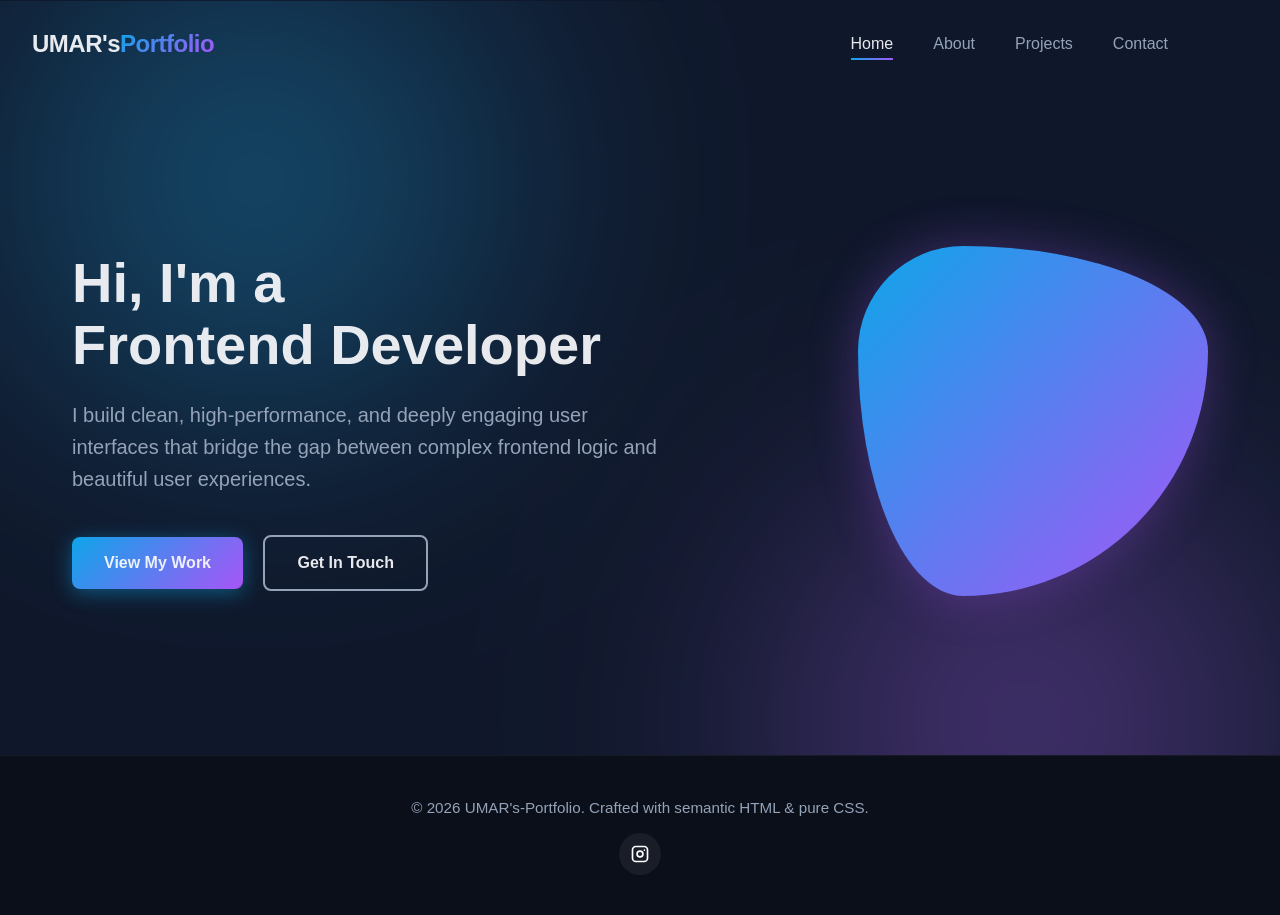
<file: index.html>
<!DOCTYPE html>
<html lang="en">
<head>
    <meta charset="UTF-8">
    <meta name="viewport" content="width=device-width, initial-scale=1.0">
    <title>UMAR's Portfolio</title>
    <link rel="stylesheet" href="style.css">
</head>
<body>
    <div class="aurora-bg"></div>
    <header>
        <!-- Your navigation bar stays here -->
    </header>
        <nav class="nav-container">
            <a href="index.html" class="logo">UMAR's<span>Portfolio</span></a>
            <ul class="nav-links">
                <li><a href="index.html" class="active">Home</a></li>
                <li><a href="about.html">About</a></li>
                <li><a href="projects.html">Projects</a></li>
                <li><a href="contact.html">Contact</a></li>
            </ul>
        </nav>
    </header>

    <main>
        <section class="hero">
            <div class="hero-content">
                <h1>Hi, I'm a <br><span>Frontend Developer</span></h1>
                <p>I build clean, high-performance, and deeply engaging user interfaces that bridge the gap between complex frontend logic and beautiful user experiences.</p>
                <div>
                    <a href="projects.html" class="btn btn-primary">View My Work</a>
                    <a href="contact.html" class="btn btn-secondary">Get In Touch</a>
                </div>
            </div>
            <div class="hero-image-container">
                <div class="hero-blob"></div>
            </div>
        </section>
    </main>

    <footer>
        <p>&copy; 2026 UMAR's-Portfolio. Crafted with semantic HTML & pure CSS.</p>

        <div class="footer-socials">
            <a href="https://instagram.com/son_of_qaseem" class="social-link" target="_blank" rel="noopener noreferrer" aria-label="Visit Instagram">
                <svg class="social-icon" viewBox="0 0 24 24" aria-hidden="true">
                    <path d="M7 2h10a5 5 0 0 1 5 5v10a5 5 0 0 1-5 5H7a5 5 0 0 1-5-5V7a5 5 0 0 1 5-5zm0 2a3 3 0 0 0-3 3v10a3 3 0 0 0 3 3h10a3 3 0 0 0 3-3V7a3 3 0 0 0-3-3H7zm5 3.5A4.5 4.5 0 1 1 7.5 12 4.5 4.5 0 0 1 12 7.5zm0 2A2.5 2.5 0 1 0 14.5 12 2.5 2.5 0 0 0 12 9.5zm5.25-3.25a1 1 0 1 1-1 1 1 1 0 0 1 1-1z"/>
                </svg>
            </a>
        </div>
    </footer>

</body>
</html>
</file>
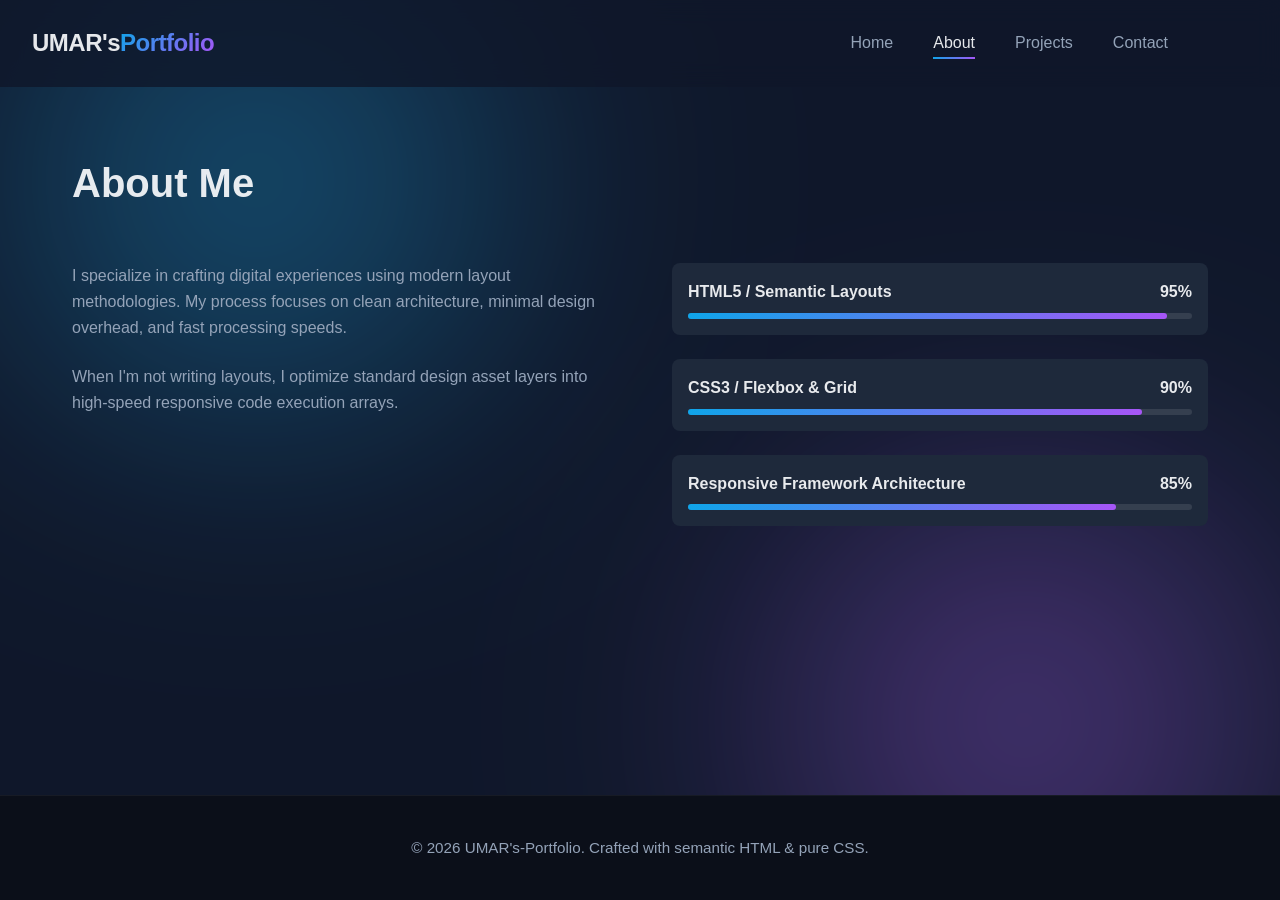
<file: about.html>
<!DOCTYPE html>
<html lang="en">
<head>
    <meta charset="UTF-8">
    <meta name="viewport" content="width=device-width, initial-scale=1.0">
    <title>UMAR's Portfolio | About</title>
    <link rel="stylesheet" href="style.css">
</head>
<body>
 <div class="aurora-bg"></div>
    <header>
        <nav class="nav-container">
            <a href="index.html" class="logo">UMAR's<span>Portfolio</span></a>
            <ul class="nav-links">
                <li><a href="index.html">Home</a></li>
                <li><a href="about.html" class="active">About</a></li>
                <li><a href="projects.html">Projects</a></li>
                <li><a href="contact.html">Contact</a></li>
            </ul>
        </nav>
    </header>

    <main>
        <section class="about-section">
            <h2>About Me</h2>
            <div class="about-grid">
                <div>
                    <p style="margin-bottom: 1.5rem; color: var(--text-muted);">I specialize in crafting digital experiences using modern layout methodologies. My process focuses on clean architecture, minimal design overhead, and fast processing speeds.</p>
                    <p style="color: var(--text-muted);">When I'm not writing layouts, I optimize standard design asset layers into high-speed responsive code execution arrays.</p>
                </div>
                <div class="skills-container">
                    <div class="skill-bar">
                        <div class="skill-info"><span>HTML5 / Semantic Layouts</span><span>95%</span></div>
                        <div class="progress-line"><span style="width: 95%;"></span></div>
                    </div>
                    <div class="skill-bar">
                        <div class="skill-info"><span>CSS3 / Flexbox & Grid</span><span>90%</span></div>
                        <div class="progress-line"><span style="width: 90%;"></span></div>
                    </div>
                    <div class="skill-bar">
                        <div class="skill-info"><span>Responsive Framework Architecture</span><span>85%</span></div>
                        <div class="progress-line"><span style="width: 85%;"></span></div>
                    </div>
                </div>
            </div>
        </section>
    </main>

    <footer>
        <p>&copy; 2026 UMAR's-Portfolio. Crafted with semantic HTML & pure CSS.</p>
    </footer>

</body>
</html>
</file>
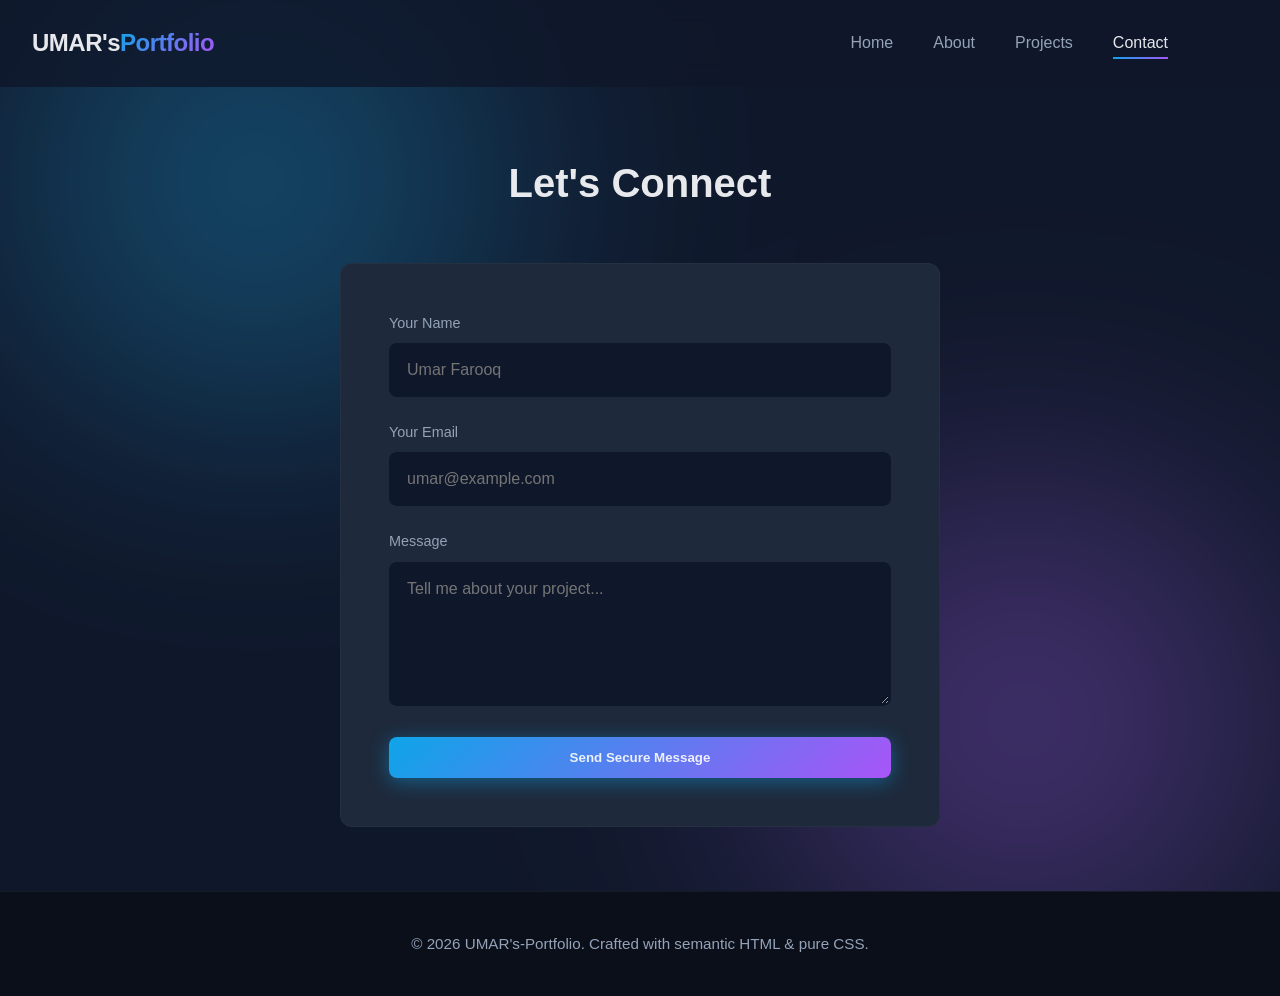
<file: contact.html>
<!DOCTYPE html>
<html lang="en">
<head>
    <meta charset="UTF-8">
    <meta name="viewport" content="width=device-width, initial-scale=1.0">
    <title>UMAR's Portfolio | Contact</title>
    <link rel="stylesheet" href="style.css">
</head>
<body>
 <div class="aurora-bg"></div>
    <header>
        <nav class="nav-container">
            <a href="index.html" class="logo">UMAR's<span>Portfolio</span></a>
            <ul class="nav-links">
                <li><a href="index.html">Home</a></li>
                <li><a href="about.html">About</a></li>
                <li><a href="projects.html">Projects</a></li>
                <li><a href="contact.html" class="active">Contact</a></li>
            </ul>
        </nav>
    </header>

    <main>
        <section class="contact-section">
            <h2 style="display: block; text-align: center;">Let's Connect</h2>
            <div class="contact-container">
                <form action="#" method="POST" onsubmit="event.preventDefault();">
                    <div class="form-group">
                        <label for="name">Your Name</label>
                        <input type="text" id="name" required placeholder="Umar Farooq">
                    </div>
                    <div class="form-group">
                        <label for="email">Your Email</label>
                        <input type="email" id="email" required placeholder="umar@example.com">
                    </div>
                    <div class="form-group">
                        <label for="message">Message</label>
                        <textarea id="message" rows="6" required placeholder="Tell me about your project..."></textarea>
                    </div>
                    <button type="submit" class="btn btn-primary submit-btn">Send Secure Message</button>
                </form>
            </div>
        </section>
    </main>

    <footer>
        <p>&copy; 2026 UMAR's-Portfolio. Crafted with semantic HTML & pure CSS.</p>
    </footer>

</body>
</html>
</file>
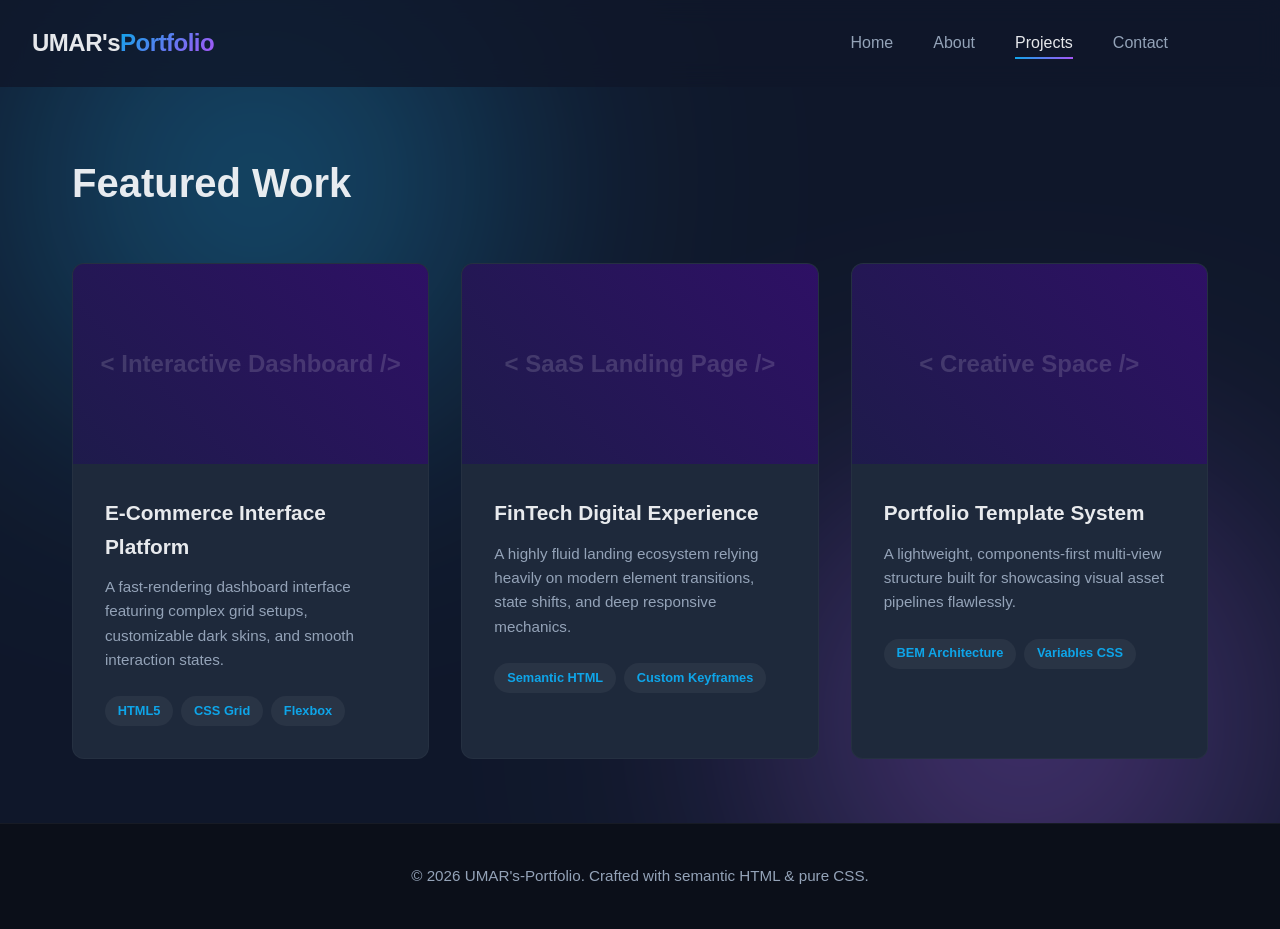
<file: projects.html>
<!DOCTYPE html>
<html lang="en">
<head>
    <meta charset="UTF-8">
    <meta name="viewport" content="width=device-width, initial-scale=1.0">
    <title>UMAR's Portfolio | Projects</title>
    <link rel="stylesheet" href="style.css">
</head>
<body>
 <div class="aurora-bg"></div>
    <header>
        <nav class="nav-container">
            <a href="index.html" class="logo">UMAR's<span>Portfolio</span></a>
            <ul class="nav-links">
                <li><a href="index.html">Home</a></li>
                <li><a href="about.html">About</a></li>
                <li><a href="projects.html" class="active">Projects</a></li>
                <li><a href="contact.html">Contact</a></li>
            </ul>
        </nav>
    </header>

    <main>
        <section class="projects-section">
            <h2>Featured Work</h2>
            <div class="projects-grid">
                
                <div class="project-card">
                    <div class="project-img-placeholder">&lt; Interactive Dashboard /&gt;</div>
                    <div class="project-info">
                        <h3>E-Commerce Interface Platform</h3>
                        <p>A fast-rendering dashboard interface featuring complex grid setups, customizable dark skins, and smooth interaction states.</p>
                        <div class="project-tags">
                            <span class="tag">HTML5</span>
                            <span class="tag">CSS Grid</span>
                            <span class="tag">Flexbox</span>
                        </div>
                    </div>
                </div>

                <div class="project-card">
                    <div class="project-img-placeholder">&lt; SaaS Landing Page /&gt;</div>
                    <div class="project-info">
                        <h3>FinTech Digital Experience</h3>
                        <p>A highly fluid landing ecosystem relying heavily on modern element transitions, state shifts, and deep responsive mechanics.</p>
                        <div class="project-tags">
                            <span class="tag">Semantic HTML</span>
                            <span class="tag">Custom Keyframes</span>
                        </div>
                    </div>
                </div>

                <div class="project-card">
                    <div class="project-img-placeholder">&lt; Creative Space /&gt;</div>
                    <div class="project-info">
                        <h3>Portfolio Template System</h3>
                        <p>A lightweight, components-first multi-view structure built for showcasing visual asset pipelines flawlessly.</p>
                        <div class="project-tags">
                            <span class="tag">BEM Architecture</span>
                            <span class="tag">Variables CSS</span>
                        </div>
                    </div>
                </div>

            </div>
        </section>
    </main>

    <footer>
        <p>&copy; 2026 UMAR's-Portfolio. Crafted with semantic HTML & pure CSS.</p>
    </footer>

</body>
</html>
</file>
<file: style.css>
/* ==========================================================================
   1. VARIABLES & RESET
   ========================================================================== */
:root {
    --bg-primary: #0f172a;
    --bg-surface: #1e293b;
    --bg-surface-hover: #334155;
    --text-main: #f8fafcec;
    --text-muted: #94a3b8;
    --accent-cyan: #0ea5e9;
    --accent-purple: #a855f7;
    --gradient-primary: linear-gradient(135deg, var(--accent-cyan), var(--accent-purple));
    --font-sans: 'Segoe UI', Roboto, Helvetica, Arial, sans-serif;
    --transition-smooth: all 0.3s cubic-bezier(0.4, 0, 0.2, 1);
    --radius-md: 12px;
    --radius-sm: 8px;
}

* {
    margin: 0;
    padding: 0;
    box-sizing: border-box;
}

body {
    background: transparent; /* Allows the aurora layer underneath to show through */
    color: var(--text-main);
    font-family: var(--font-sans);
    line-height: 1.6;
    overflow-x: hidden;
    display: flex;
    flex-direction: column;
    min-height: 100vh;
}

/* ==========================================================================
   2. REUSABLE COMPONENTS (Header, Footer, Buttons)
   ========================================================================== */
header {
    background-color: rgba(15, 23, 42, 0.8);
    backdrop-filter: blur(12px);
    position: sticky;
    top: 0;
    z-index: 1000;
    border-bottom: 1px solid rgba(255, 255, 255, 0);
}

.nav-container {
    max-width: 1200px;
    margin: 100 auto;
    padding: 1.5rem 2rem;
    display: flex;
    justify-content: space-between;
    align-items: center;
}

.logo {
    font-size: 1.5rem;
    font-weight: 700;
    text-decoration: none;
    color: var(--text-main);
    letter-spacing: -0.5px;
}

.logo span {
    background: var(--gradient-primary);
    -webkit-background-clip: text;
    -webkit-text-fill-color: transparent;
}

.nav-links {
    display: flex;
    gap: 2.5rem;
    list-style: none;
}

.nav-links a {
    text-decoration: none;
    color: var(--text-muted);
    font-weight: 500;
    transition: var(--transition-smooth);
    position: relative;
    padding: 0.5rem 0;
}

.nav-links a:hover,
.nav-links a.active {
    color: var(--text-main);
}

.nav-links a::after {
    content: '';
    position: absolute;
    bottom: 0;
    left: 0;
    width: 0;
    height: 2px;
    background: var(--gradient-primary);
    transition: var(--transition-smooth);
}

.nav-links a:hover::after,
.nav-links a.active::after {
    width: 100%;
}

main {
    flex: 1;
    max-width: 1200px;
    width: 100%;
    margin: 0 auto;
    padding: 4rem 2rem;
}

.btn {
    display: inline-block;
    padding: 0.8rem 2rem;
    border-radius: var(--radius-sm);
    text-decoration: none;
    font-weight: 600;
    transition: var(--transition-smooth);
    cursor: pointer;
}

.btn-primary {
    background: var(--gradient-primary);
    color: var(--text-main);
    box-shadow: 0 4px 20px rgba(14, 164, 233, 0.452);
}

.btn-primary:hover {
    transform: translateY(-3px);
    box-shadow: 0 6px 25px rgba(14, 165, 233, 0.5);
}

.btn-secondary {
    border: 2px solid var(--text-muted);
    color: var(--text-main);
    margin-left: 1rem;
}

.btn-secondary:hover {
    border-color: var(--accent-cyan);
    color: var(--accent-cyan);
    transform: translateY(-3px);
}

footer {
    background-color: #0b0f19;
    padding: 2.5rem 2rem;
    text-align: center;
    border-top: 1px solid rgba(255, 255, 255, 0.05);
}

footer p {
    color: var(--text-muted);
    font-size: 0.95rem;
}

.footer-socials {
    margin-top: 0.75rem;
}

.social-link {
    display: inline-flex;
    align-items: center;
    justify-content: center;
    width: 42px;
    height: 42px;
    border-radius: 50%;
    background: rgba(255, 255, 255, 0.06);
    color: #fff;
    transition: transform 0.2s ease, background 0.2s ease;
}

.social-link:hover {
    transform: translateY(-2px);
    background: linear-gradient(135deg, #f58529, #dd2a7b, #8134af);
}

.social-icon {
    width: 20px;
    height: 20px;
    fill: currentColor;
}
h2 {
    font-size: 2.5rem;
    margin-bottom: 3rem;
    position: relative;
    display: inline-block;
    color: var(--text-main);
}
/* ==========================================================================
   3. PAGE SPECIFIC STYLES & ANIMATIONS
   ========================================================================== */

/* --- HOME PAGE --- */
.hero {
    display: flex;
    align-items: center;
    justify-content: space-between;
    gap: 4rem;
    min-height: 60vh;
}

.hero-content {
    max-width: 600px;
    animation: fadeInUp 0.8s ease forwards;
}

.hero-content h1 {
    font-size: 3.5rem;
    line-height: 1.1;
    margin-bottom: 1.5rem;
}

.hero-content p {
    font-size: 1.25rem;
    color: var(--text-muted);
    margin-bottom: 2.5rem;
}

.hero-image-container {
    position: relative;
    animation: fadeIn 1.2s ease forwards;
}

.hero-blob {
    width: 350px;
    height: 350px;
    background: var(--gradient-primary);
    border-radius: 30% 70% 70% 30% / 30% 30% 70% 70%;
    animation: morph 8s ease-in-out infinite alternate;
    box-shadow: 0 0 50px rgba(168, 85, 247, 0.3);
}

/* --- ABOUT PAGE --- */
.about-section h2, .projects-section h2, .contact-section h2 {
    font-size: 2.5rem;
    margin-bottom: 3rem;
    position: relative;
    display: inline-block;
}

.about-grid {
    display: grid;
    grid-template-columns: 1fr 1fr;
    gap: 4rem;
}

.skills-container {
    display: flex;
    flex-direction: column;
    gap: 1.5rem;
}

.skill-bar {
    background-color: var(--bg-surface);
    border-radius: var(--radius-sm);
    padding: 1rem;
    position: relative;
    overflow: hidden;
}

.skill-info {
    display: flex;
    justify-content: space-between;
    margin-bottom: 0.5rem;
    font-weight: 600;
}

.progress-line {
    height: 6px;
    background-color: rgba(255, 255, 255, 0.1);
    border-radius: var(--radius-sm);
    position: relative;
}

.progress-line span {
    height: 100%;
    background: var(--gradient-primary);
    position: absolute;
    left: 0;
    top: 0;
    border-radius: var(--radius-sm);
    animation: slideInLeft 1s cubic-bezier(0.4, 0, 0.2, 1) forwards;
}

/* --- PROJECTS PAGE --- */
.projects-grid {
    display: grid;
    grid-template-columns: repeat(auto-fit, minmax(320px, 1fr));
    gap: 2rem;
}

.project-card {
    background-color: var(--bg-surface);
    border-radius: var(--radius-md);
    overflow: hidden;
    border: 1px solid rgba(255, 255, 255, 0.03);
    transition: var(--transition-smooth);
}

.project-card:hover {
    transform: translateY(-8px);
    border-color: rgba(14, 165, 233, 0.4);
    box-shadow: 0 12px 30px rgba(0, 0, 0, 0.4);
}

.project-img-placeholder {
    height: 200px;
    background: linear-gradient(45deg, #1e1b4b, #2e1065);
    display: flex;
    align-items: center;
    justify-content: center;
    color: rgba(255, 255, 255, 0.15);
    font-weight: 700;
    font-size: 1.5rem;
}

.project-card:hover .project-img-placeholder {
    background: var(--gradient-primary);
    color: var(--text-main);
    transition: var(--transition-smooth);
}

.project-info {
    padding: 2rem;
}

.project-info h3 {
    margin-bottom: 0.75rem;
    font-size: 1.3rem;
}

.project-info p {
    color: var(--text-muted);
    font-size: 0.95rem;
    margin-bottom: 1.5rem;
}

.project-tags {
    display: flex;
    gap: 0.5rem;
    flex-wrap: wrap;
}

.tag {
    background-color: rgba(255, 255, 255, 0.05);
    padding: 0.3rem 0.8rem;
    border-radius: 20px;
    font-size: 0.8rem;
    color: var(--accent-cyan);
    font-weight: 600;
}

/* --- CONTACT PAGE --- */
.contact-container {
    max-width: 600px;
    margin: 0 auto;
    background-color: var(--bg-surface);
    padding: 3rem;
    border-radius: var(--radius-md);
    border: 1px solid rgba(255, 255, 255, 0.03);
}

.form-group {
    margin-bottom: 1.5rem;
}

.form-group label {
    display: block;
    margin-bottom: 0.5rem;
    color: var(--text-muted);
    font-size: 0.9rem;
    font-weight: 500;
}

.form-group input,
.form-group textarea {
    width: 100%;
    padding: 1rem;
    background-color: var(--bg-primary);
    border: 2px solid transparent;
    border-radius: var(--radius-sm);
    color: var(--text-main);
    font-family: var(--font-sans);
    font-size: 1rem;
    transition: var(--transition-smooth);
}

.form-group input:focus,
.form-group textarea:focus {
    outline: none;
    border-color: var(--accent-cyan);
    box-shadow: 0 0 10px rgba(14, 165, 233, 0.2);
}

.submit-btn {
    width: 100%;
    border: none;
}

/* ==========================================================================
   4. KEYFRAMES & ANIMATIONS
   ========================================================================== */
@keyframes fadeInUp {
    from {
        opacity: 0;
        transform: translateY(30px);
    }
    to {
        opacity: 1;
        transform: translateY(0);
    }
}

@keyframes fadeIn {
    from { opacity: 0; }
    to { opacity: 1; }
}

@keyframes slideInLeft {
    from { width: 0; }
}

@keyframes morph {
    0% { border-radius: 30% 70% 70% 30% / 30% 30% 70% 70%; }
    50% { border-radius: 70% 30% 52% 48% / 60% 40% 60% 40%; }
    100% { border-radius: 30% 70% 70% 30% / 30% 30% 70% 70%; }
}

/* ==========================================================================
   5. MEDIA QUERIES (RESPONSIVE DESIGN)
   ========================================================================== */
@media (max-width: 968px) {
    .hero {
        flex-direction: column-reverse;
        text-align: center;
        gap: 3rem;
    }
    
    .hero-content h1 {
        font-size: 2.8rem;
    }

    .about-grid {
        grid-template-columns: 1fr;
        gap: 3rem;
    }
}

@media (max-width: 576px) {
    .nav-container {
        flex-direction: column;
        gap: 1.5rem;
    }
    
    .nav-links {
        gap: 1.5rem;
    }

    main {
        padding: 2rem 1rem;
    }

    .hero-blob {
        width: 260px;
        height: 260px;
    }

    .hero-content h1 {
        font-size: 2.2rem;
    }
    
    .btn-secondary {
        margin-left: 0;
        margin-top: 1rem;
        display: block;
    }
    
    .contact-container {
        padding: 1.5rem;
    }
}

/* ==========================================================================
   2. RE-ENGINEERED AURORA BACKGROUND (The solid color lives here now)
   ========================================================================== */
.aurora-bg {
    position: fixed;
    top: 0;
    left: 0;
    width: 100vw;
    height: 100vh;
    z-index: -1; /* Confidently sits behind your content now */
    overflow: hidden;
    background-color: #0f172a; /* Your primary dark theme color shifted here */
}

/* Bright, glowing ambient lights */
.aurora-bg::before,
.aurora-bg::after {
    content: '';
    position: absolute;
    width: 70vw;
    height: 70vh;
    border-radius: 50%;
    filter: blur(100px); /* Soft, organic glow edge */
    mix-blend-mode: screen;
    pointer-events: none;
    opacity: 0.4; /* Bumped up visibility significantly */
}

/* Cyan Orb (Top Left) */
.aurora-bg::before {
    background: radial-gradient(circle, var(--accent-cyan) 0%, transparent 70%);
    top: -15%;
    left: -15%;
    animation: aurora-float-one 18s infinite alternate ease-in-out;
}

/* Purple Orb (Bottom Right) */
.aurora-bg::after {
    background: radial-gradient(circle, var(--accent-purple) 0%, transparent 70%);
    bottom: -15%;
    right: -15%;
    animation: aurora-float-two 22s infinite alternate ease-in-out;
}

/* ==========================================================================
   3. HARDWARE-ACCELERATED MOTION KEYFRAMES
   ========================================================================== */
@keyframes aurora-float-one {
    0% { transform: translate(0, 0) scale(1); }
    50% { transform: translate(15vw, 10vh) scale(1.2); }
    100% { transform: translate(-5vw, 15vh) scale(0.95); }
}

@keyframes aurora-float-two {
    0% { transform: translate(0, 0) scale(1.1); }
    50% { transform: translate(-15vw, -10vh) scale(0.85); }
    100% { transform: translate(5vw, -5vh) scale(1.15); }
}
</file>
